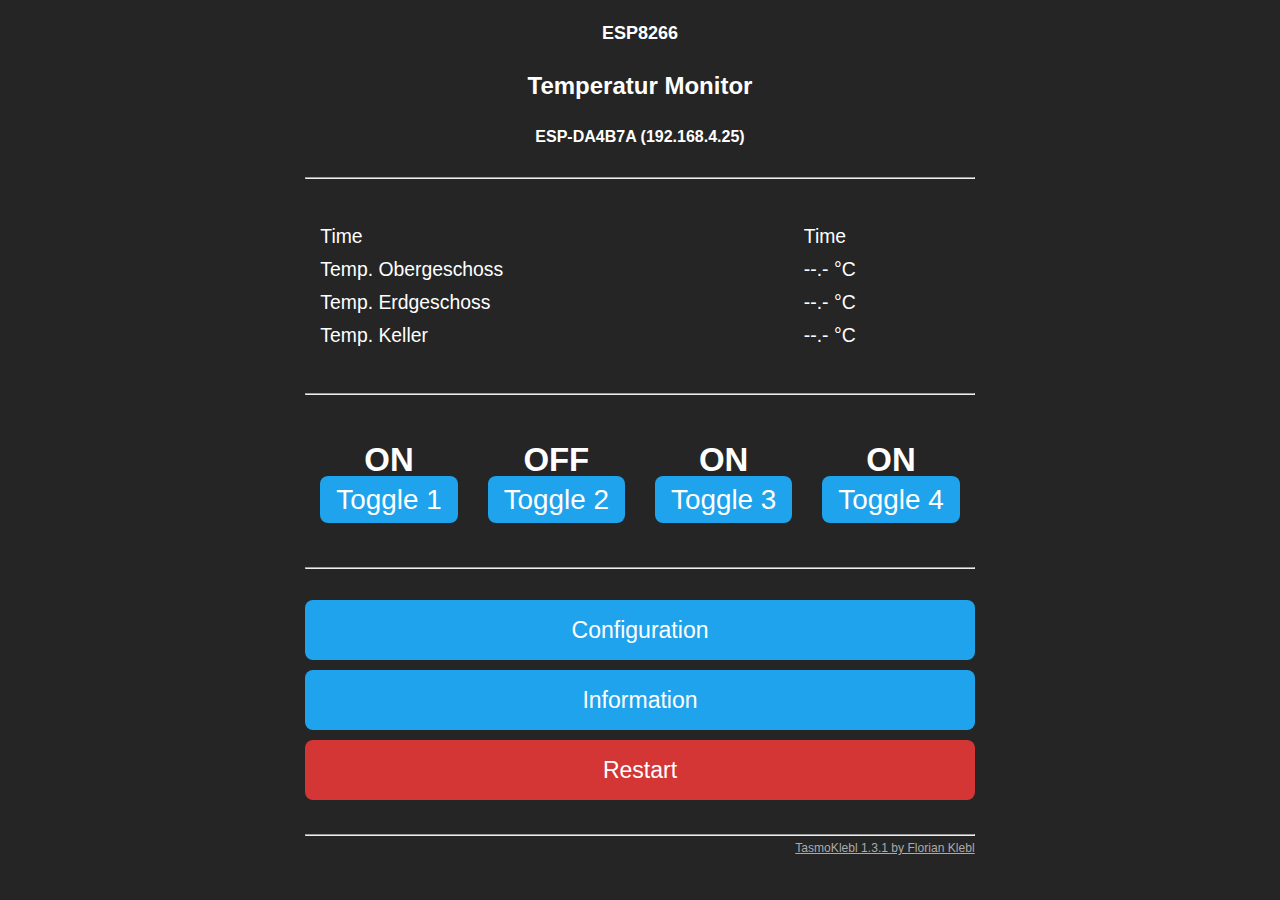
<file: index.html>
<!DOCTYPE html>
<html>

<head>
    <meta name='viewport' content='width=device-width, initial-scale=1.0' />
    <meta charset='utf-8'>
    <link rel="stylesheet" href="./css/index.css" />
    <link rel="icon" type="image/x-icon" href="favicon.ico">
    <script src="./js/index.js"></script>
    <title>Temperature Monitor</title>
</head>

<body class="MainPage">
    <div id='main'>
        <h2 id="deviceType">deviceType</h2>
        <br>
        <h1 id="deviceName">deviceName</h1>
        <br>
        <h3 id="deviceNetstat">deviceNetstat</h3>
        <br>

        <hr>

        <table>
            <tr>
                <td colspan="2">
                    <br>
                </td>
            </tr>
            <tr>
                <td>Time</td>
                <td id="P_time">Time</td>
            </tr>
            <tr>
                <td>Temp. Obergeschoss</td>
                <td><span id='obergeschoss'>--.-</span> &deg;C</td>
            </tr>
            <tr>
                <td>Temp. Erdgeschoss</td>
                <td><span id='erdgeschoss'>--.-</span> &deg;C</td>
            </tr>
            <tr>
                <td>Temp. Keller</td>
                <td><span id='keller'>--.-</span> &deg;C</td>
            </tr>
            <tr>
                <td colspan="2">
                    <br>
                </td>
            </tr>
        </table>

        <hr>

        <br>

        <p>
            <table id="table">

            </table>
        </p>
        
        <br>
        <hr>
        <br>

        <!--
        <p class="p center">
            <button id="mqttpage" class="button" onclick="window.location.href='mqtt.html'">MQTT</button>
        </p>
        -->
        <p class="p center">
            <button id="configpage" class="button"
                onclick="window.location.href='configuration.html'">Configuration</button>
        </p>
        <p class="p center">
            <button id="infopage" class="button" onclick="window.location.href='information.html'">Information</button>
        </p>
        <p class="p center">
            <button id="restartESP" class="button restart" onclick="restartESP(true)">Restart</button>
        </p>
        <br>
        <div style='text-align:right;font-size:11px;'>
            <hr /><a href='https://github.com/fklebl' target='_blank'>TasmoKlebl 1.3.1 by Florian Klebl</a>
        </div>
    </div>

</body>

</html>
</file>
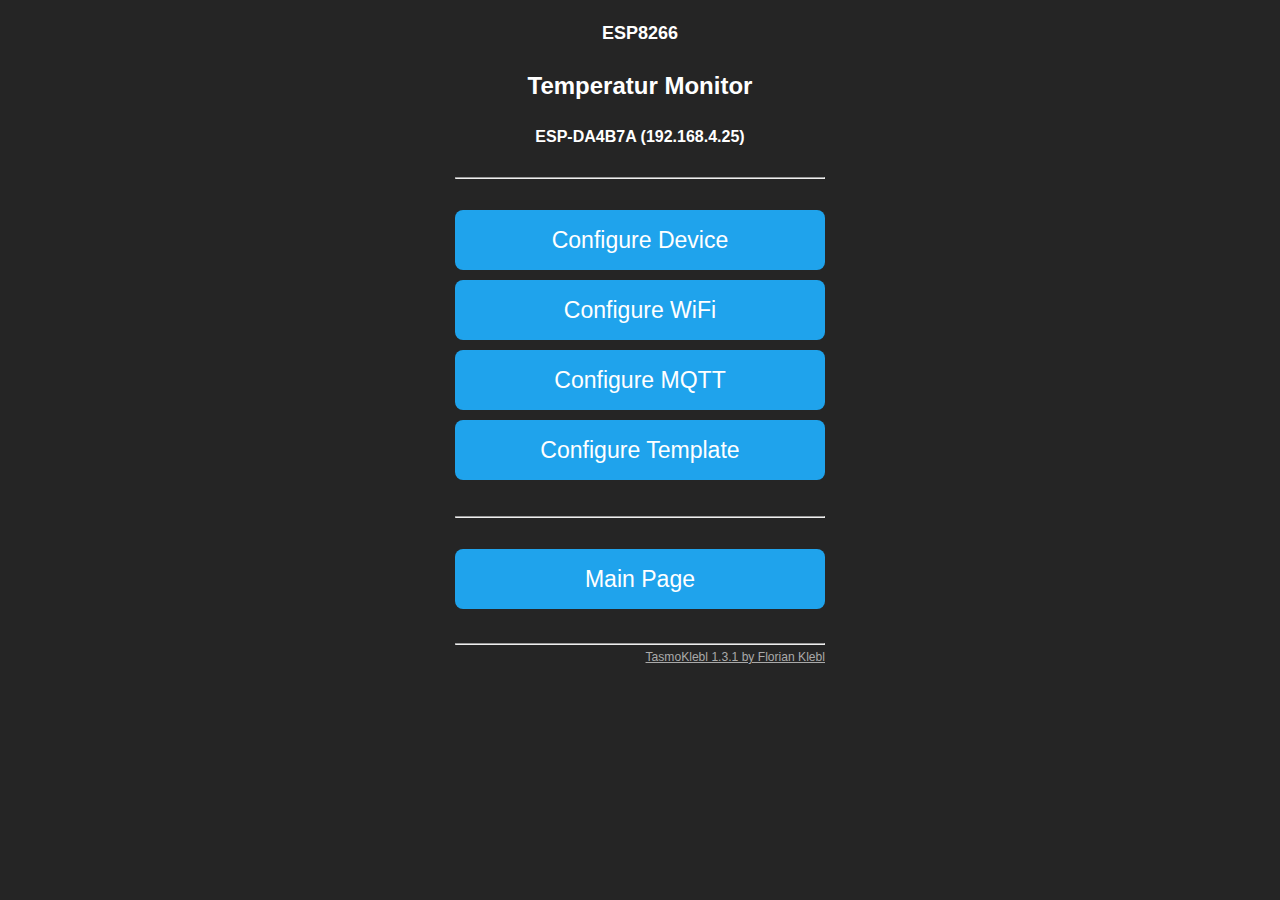
<file: configuration.html>
<!DOCTYPE html>
<html>

<head>
    <meta name='viewport' content='width=device-width, initial-scale=1.0' />
    <meta charset='utf-8'>
    <link rel="stylesheet" href="./css/index.css" />
    <script src="./js/index.js"></script>
    <title>Configuration</title>
</head>

<body>
    <div id='main'>
        <h2 id="deviceType">deviceType</h2>
        <br>
        <h1 id="deviceName">deviceName</h2>
        <br>
        <h3 id="deviceNetstat">deviceNetstat</h3>
        <br>

        <hr>

        <br>
        
        <p>
            <button id="deviceSettings" class="button" onclick="window.location.href='device.html'">Configure Device</button>
        </p>

        <p>
            <button id="wifiSettings" class="button" onclick="window.location.href='wifi.html'">Configure WiFi</button>
        </p>

        <p>
            <button id="mqttSettings" class="button" onclick="window.location.href='mqtt.html'">Configure MQTT</button>
        </p>

        <p>
            <button id="templateSettings" class="button" onclick="window.location.href='template.html'">Configure Template</button>
        </p>

        <br>

        <hr>

        <br>

        <p>
            <button id="mainpage" class="button" onclick="window.location.href='/'">Main Page</button>
        </p>

        <br>

        <div style='text-align:right;font-size:11px;'>
            <hr /><a href='https://github.com/fklebl' target='_blank'>TasmoKlebl 1.3.1 by Florian Klebl</a>
        </div>
    </div>

</body>

</html>
</file>
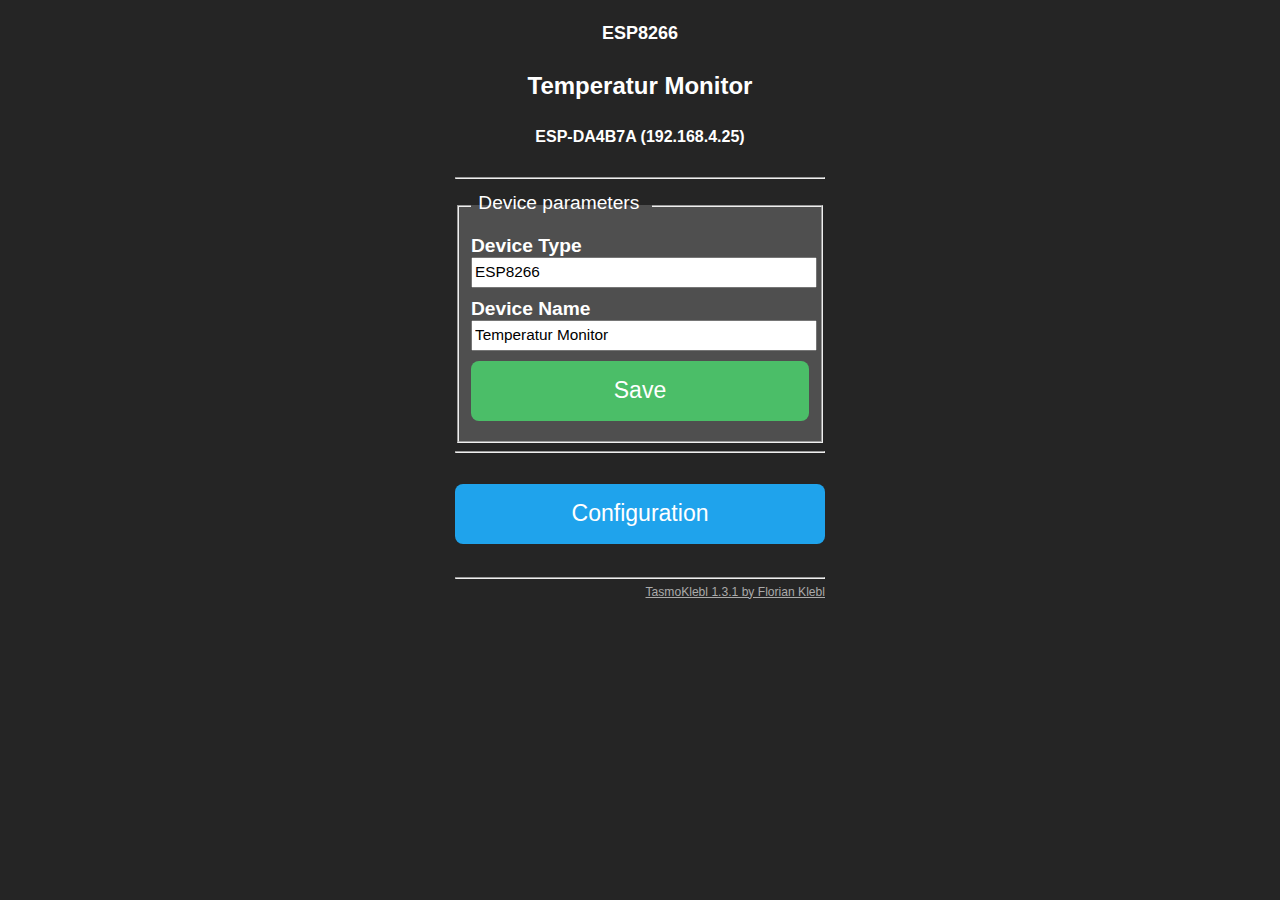
<file: device.html>
<!DOCTYPE html>
<html>

<head>
    <meta name='viewport' content='width=device-width, initial-scale=1.0' />
    <meta charset='utf-8'>
    <link rel="stylesheet" href="./css/index.css" />
    <script src="./js/index.js"></script>
    <title>Device Settings</title>
</head>

<body>
    <div id='main'>
        <h2 id="deviceType">deviceType</h2>
        <br>
        <h1 id="deviceName">deviceName</h1>
        <br>
        <h3 id="deviceNetstat">deviceNetstat</h3>
        <br>

        <hr>

        <fieldset>
            <legend>
                <p>&nbsp;Device parameters &nbsp;</p>
            </legend>
            <p>
                <b>Device Type</b><br>
                <input type="text" id="deviceTypeInput">
            </p>
            <p>
                <b>Device Name</b><br>
                <input type="text" id="deviceNameInput">
            </p>
            <p>
                <button type="submit" id="save-device" class="button save" onclick="saveDeviceInfo()">Save</button>
            </p>
        </fieldset>

        <hr>

        <br>

        <p>
            <button id="confpage" class="button"
                onclick="window.location.href='configuration.html'">Configuration</button>
        </p>
        <br>
        <div style='text-align:right;font-size:11px;'>
            <hr /><a href='https://github.com/fklebl' target='_blank'>TasmoKlebl 1.3.1 by Florian Klebl</a>
        </div>
    </div>

</body>

</html>
</file>
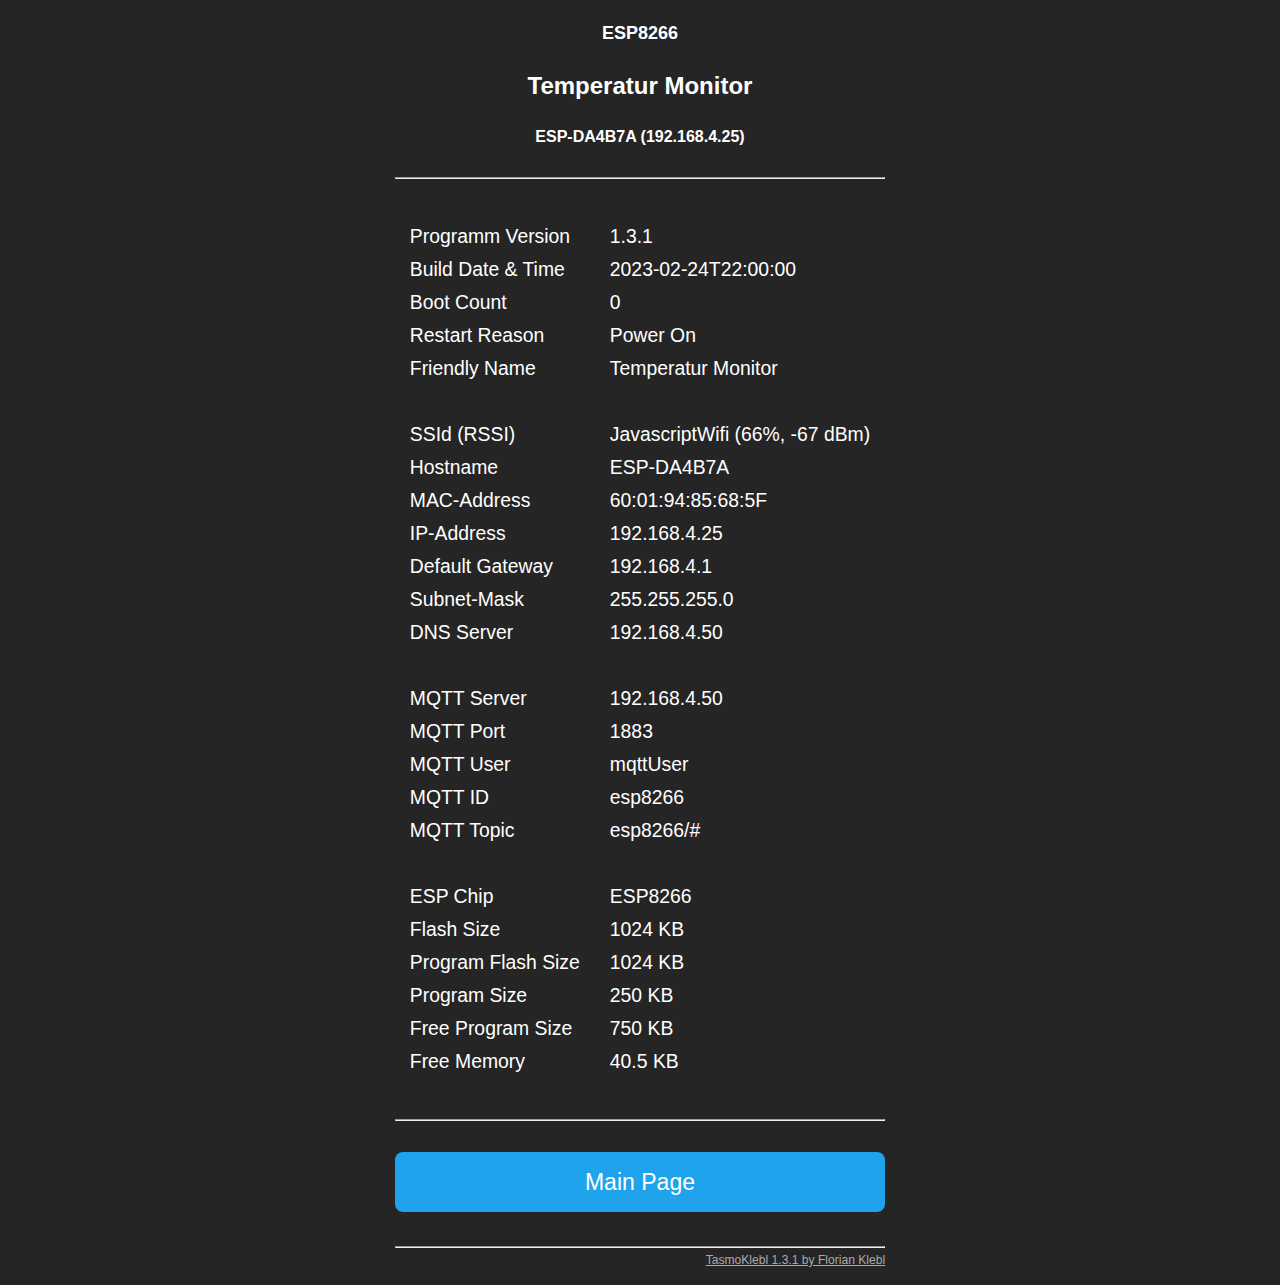
<file: information.html>
<!DOCTYPE html>
<html>

<head>
    <meta name='viewport' content='width=device-width, initial-scale=1.0' />
    <meta charset='utf-8'>
    <link rel="stylesheet" href="./css/index.css" />
    <script src="./js/index.js"></script>
    <title>Information Monitor</title>
</head>

<body>
    <div id='main'>
        <h2 id="deviceType">deviceType</h2>
        <br>
        <h1 id="deviceName">deviceName</h1>
        <br>
        <h3 id="deviceNetstat">deviceNetstat</h3>
        <br>

        <hr>

        <table>
            <tr>
                <td colspan="2">
                    <br>
                </td>
            </tr>
            <tr>
                <td>Programm Version</td>
                <td id="version">Version</td>
            </tr>
            <tr>
                <td>Build Date & Time</td>
                <td id="build">Build</td>
            </tr>
            <tr>
                <td>Boot Count</td>
                <td id="bootCount">Boot Count</td>
            </tr>
            <tr>
                <td>Restart Reason</td>
                <td id="restartReason">Restart Reason</td>
            </tr>
            <tr>
                <td>Friendly Name</td>
                <td id="friendlyName">Friendly Name</td>
            </tr>

            <tr>
                <td colspan="2">
                    <br>
                </td>
            </tr>

            <tr>
                <td>SSId (RSSI)</td>
                <td id="ssid">SSID</td>
            </tr>
            <tr>
                <td>Hostname</td>
                <td id="hostname">Hostname</td>
            </tr>
            <tr>
                <td>MAC-Address</td>
                <td id="macaddress">MAC-Address</td>
            </tr>
            <tr>
                <td>IP-Address</td>
                <td id="ipaddress">IP-Address</td>
            </tr>
            <tr>
                <td>Default Gateway</td>
                <td id="gateway">Gateway</td>
            </tr>
            <tr>
                <td>Subnet-Mask</td>
                <td id="subnetmask">Subnet-Mask</td>
            </tr>
            <tr>
                <td>DNS Server</td>
                <td id="dns">DNS Server</td>
            </tr>

            <tr>
                <td colspan="2">
                    <br>
                </td>
            </tr>

            <tr>
                <td>MQTT Server</td>
                <td id="mqttServer">MQTT Server</td>
            </tr>
            <tr>
                <td>MQTT Port</td>
                <td id="mqttPort">MQTT Port</td>
            </tr>
            <tr>
                <td>MQTT User</td>
                <td id="mqttUsername">MQTT User</td>
            </tr>
            <tr>
                <td>MQTT ID</td>
                <td id="mqttId">MQTT ID</td>
            </tr>
            <tr>
                <td>MQTT Topic</td>
                <td id="mqttTopic">MQTT Topic</td>
            </tr>
            
            <tr>
                <td colspan="2">
                    <br>
                </td>
            </tr>

            <tr>
                <td>ESP Chip</td>
                <td id="espChip">ESP Chip</td>
            </tr>
            <tr>
                <td>Flash Size</td>
                <td id="flashSize">Flash Size</td>
            </tr>
            <tr>
                <td>Program Flash Size</td>
                <td id="programFlashSize">Program Flash Size</td>
            </tr>
            <tr>
                <td>Program Size</td>
                <td id="programSize">Program Size</td>
            </tr>
            <tr>
                <td>Free Program Size</td>
                <td id="freeProgramSpace">Free Program Size</td>
            </tr>
            <tr>
                <td>Free Memory</td>
                <td id="freeMemory">Free Memory</td>
            </tr>
            <tr>
                <td colspan="2">
                    <br>
                </td>
            </tr>
        </table>

        <hr>

        <br>

        <p>
            <button id="mainpage" class="button" onclick="window.location.href='/'">Main Page</button>
        </p>

        <br>
        <div style='text-align:right;font-size:11px;'>
            <hr /><a href='https://github.com/fklebl' target='_blank'>TasmoKlebl 1.3.1 by Florian Klebl</a>
        </div>
    </div>

</body>

</html>
</file>
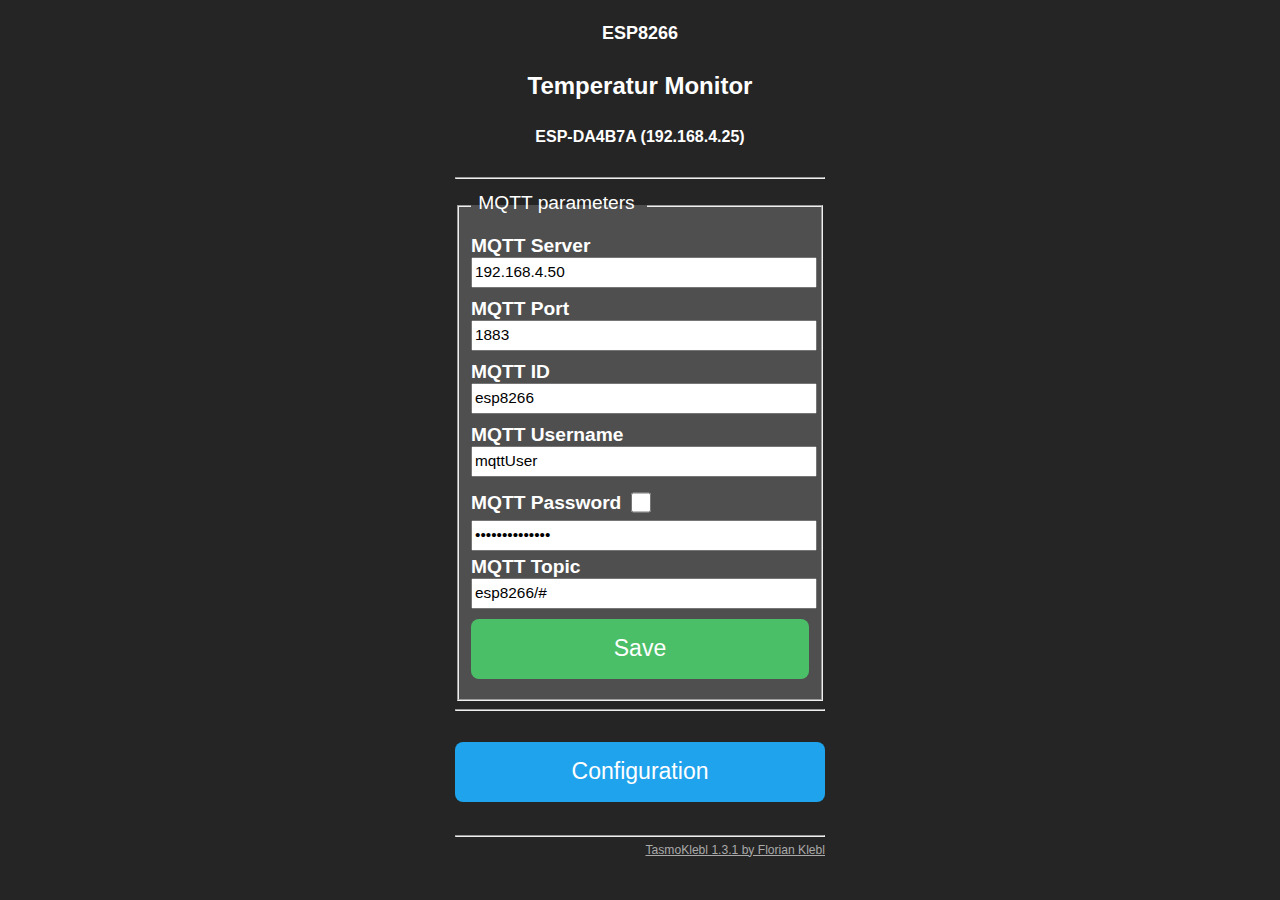
<file: mqtt.html>
<!DOCTYPE html>
<html>

<head>
    <meta name='viewport' content='width=device-width, initial-scale=1.0' />
    <meta charset='utf-8'>
    <link rel="stylesheet" href="./css/index.css" />
    <script src="./js/index.js"></script>
    <title>MQTT Settings</title>
</head>

<body>
    <div id='main'>
        <h2 id="deviceType">deviceType</h2>
        <br>
        <h1 id="deviceName">deviceName</h1>
        <br>
        <h3 id="deviceNetstat">deviceNetstat</h3>
        <br>

        <hr>

        <fieldset>
            <legend>
                <p>&nbsp;MQTT parameters &nbsp;</p>
            </legend>
            <p>
                <b>MQTT Server</b><br>
                <input type="text" id="mqttServer">
            </p>
            <p>
                <b>MQTT Port</b><br>
                <input type="text" id="mqttPort">
            </p>
            <p>
                <b>MQTT ID</b><br>
                <input type="text" id="mqttId">
            </p>
            <p>
                <b>MQTT Username</b><br>
                <input type="text" id="mqttUsername">
            </p>
            <p>
            <div class="parent">
                <div class="child">
                    <b>MQTT Password</b>
                </div>
                <div class="child">
                    <input type="checkbox" onclick="togglePwVisibility('mqttPassword')">
                </div><br>
                <input type="password" id="mqttPassword">
            </div>
            <p>
                <b>MQTT Topic</b><br>
                <input type="text" id="mqttTopic">
            </p>
            <p>
                <button type="submit" id="save-mqtt" class="button save" onclick="saveMqtt()">Save</button>
            </p>
        </fieldset>

        <hr>

        <br>

        <p>
            <button id="confpage" class="button"
                onclick="window.location.href='configuration.html'">Configuration</button>
        </p>
        <br>
        <div style='text-align:right;font-size:11px;'>
            <hr /><a href='https://github.com/fklebl' target='_blank'>TasmoKlebl 1.3.1 by Florian Klebl</a>
        </div>
    </div>

</body>

</html>
</file>
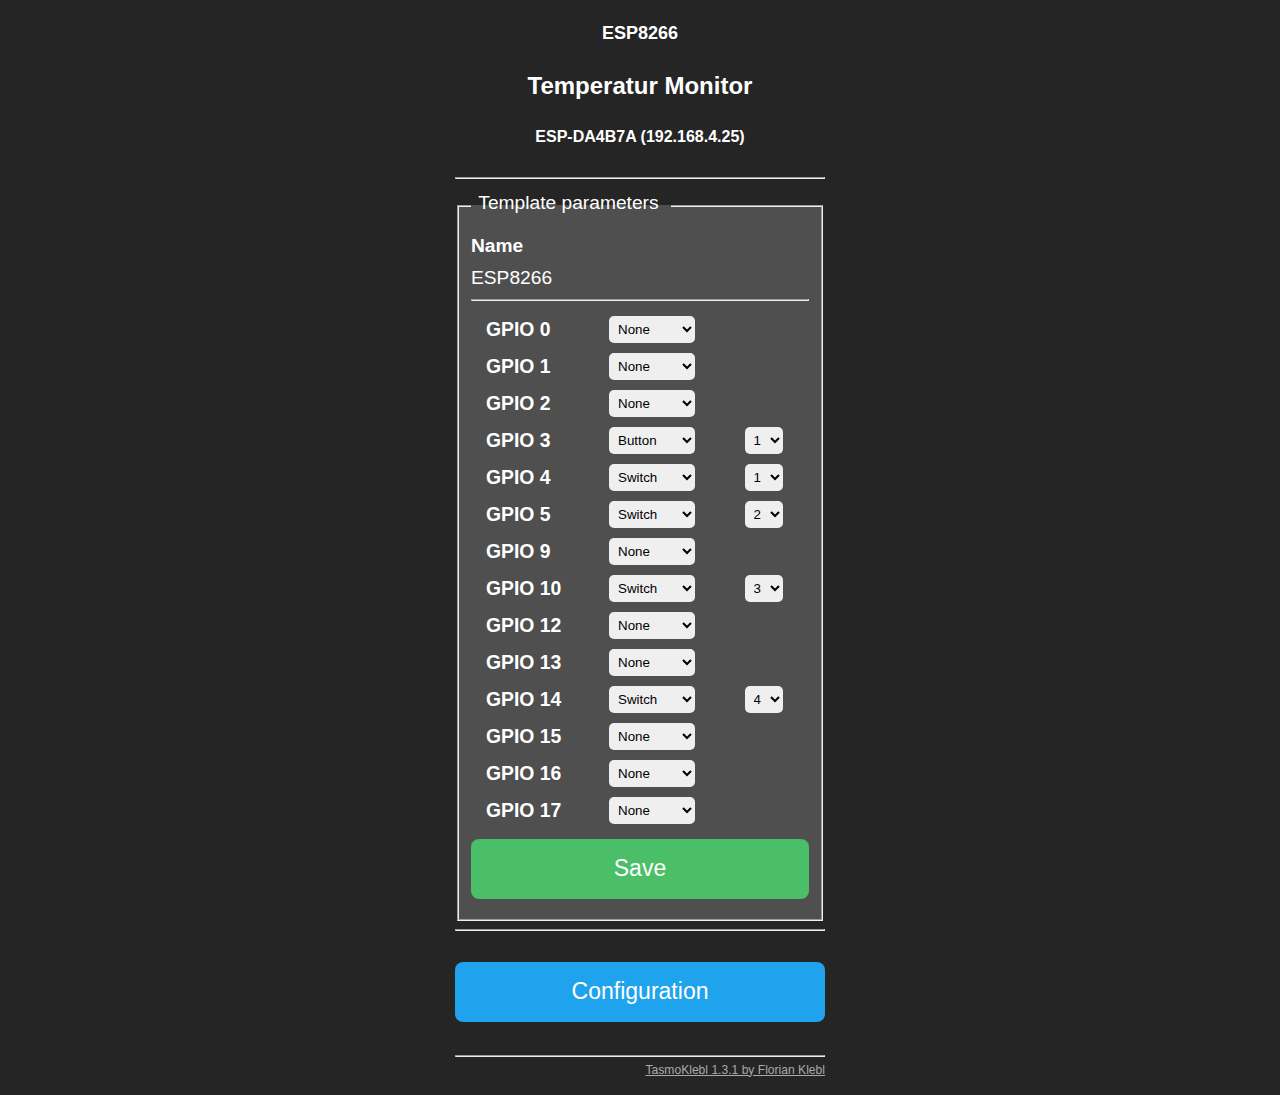
<file: template.html>
<!DOCTYPE html>
<html>

<head>
    <meta name='viewport' content='width=device-width, initial-scale=1.0' />
    <meta charset='utf-8'>
    <link rel="stylesheet" href="./css/template.css" />
    <script src="./js/template.js"></script>
    <title>Information Monitor</title>
</head>

<body>
    <div id='main'>
        <h2 id="deviceType">deviceType</h2>
        <br>
        <h1 id="deviceName">deviceName</h1>
        <br>
        <h3 id="deviceNetstat">deviceNetstat</h3>
        <br>

        <hr>

        <fieldset>
            <legend>
                <p>&nbsp;Template parameters &nbsp;</p>
            </legend>
            <p>
                <b>Name</b><br>
            <p id="templateName">Template Name</p>
            </p>
            <hr>
            <p>
                <table id="table">

                </table>
            </p>
            
            <p>
                <button type="submit" id="save-wifi" class="button save" onclick="saveTemplate()">Save</button>
            </p>
        </fieldset>

        <hr>

        <br>

        <p>
            <button id="confpage" class="button" onclick="window.location.href='configuration.html'">Configuration</button>
        </p>

        <br>
        <div style='text-align:right;font-size:11px;'>
            <hr /><a href='https://github.com/fklebl' target='_blank'>TasmoKlebl 1.3.1 by Florian Klebl</a>
        </div>
    </div>

</body>

</html>
</file>
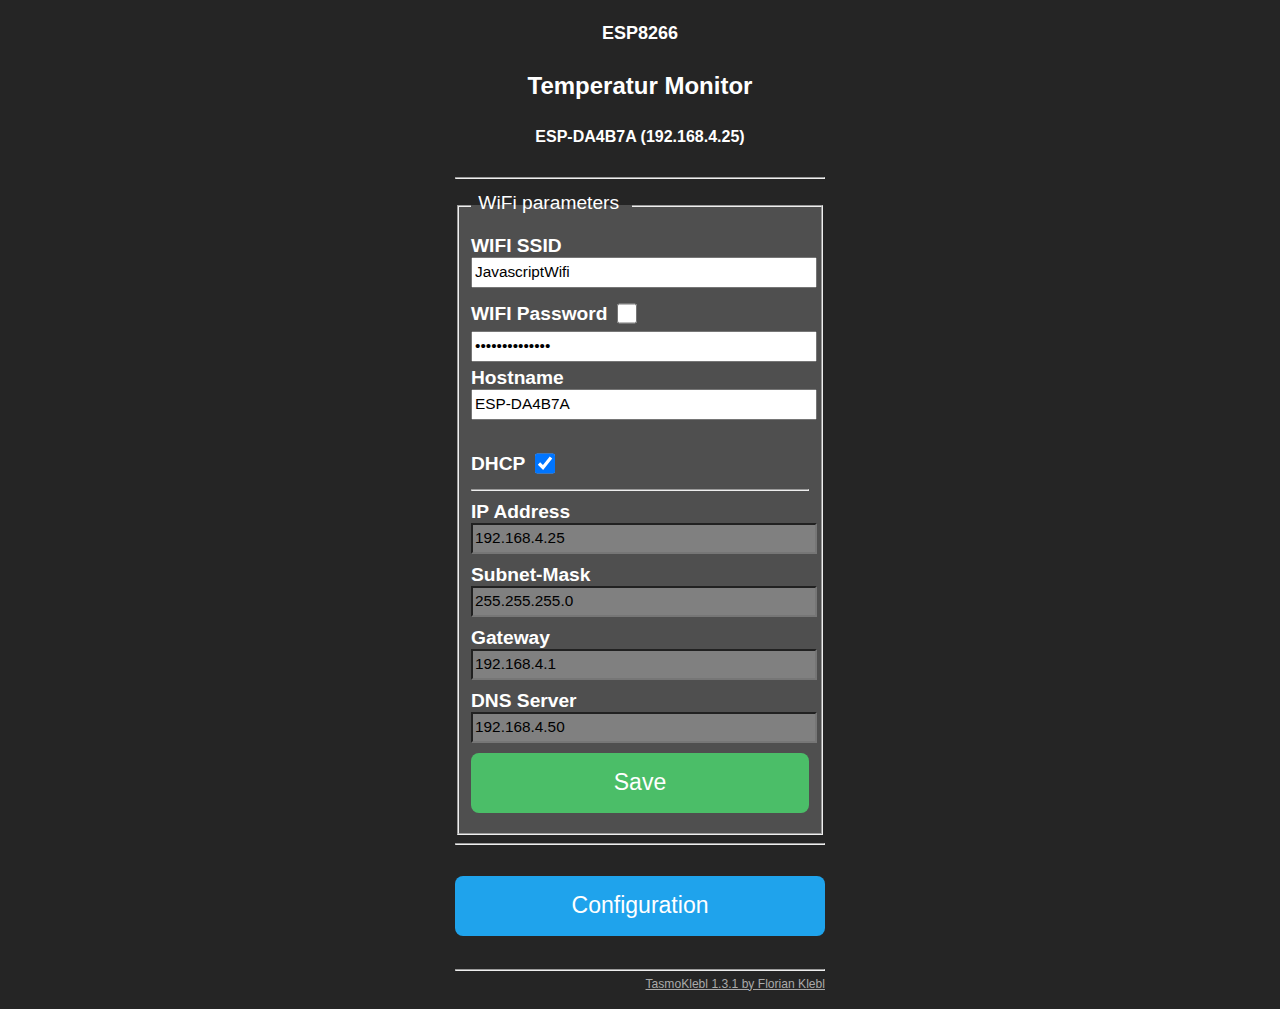
<file: wifi.html>
<!DOCTYPE html>
<html>

<head>
    <meta name='viewport' content='width=device-width, initial-scale=1.0' />
    <meta charset='utf-8'>
    <link rel="stylesheet" href="./css/index.css" />
    <script src="./js/index.js"></script>
    <title>WiFi Settings</title>
</head>

<body>
    <div id='main'>
        <h2 id="deviceType">deviceType</h2>
        <br>
        <h1 id="deviceName">deviceName</h1>
        <br>
        <h3 id="deviceNetstat">deviceNetstat</h3>
        <br>

        <hr>

        <fieldset>
            <legend>
                <p>&nbsp;WiFi parameters &nbsp;</p>
            </legend>
            <p>
                <b>WIFI SSID</b><br>
                <input type="text" id="ssid">
            </p>
            <p>
            <div class="parent">
                <div class="child">
                    <b>WIFI Password</b>
                </div>
                <div class="child">
                    <input type="checkbox" onclick="togglePwVisibility('wifipassword')">
                </div><br>
                <input type="password" id="wifipassword">
            </div>
            <p>
                <b>Hostname</b><br>
                <input type="text" id="hostname">
            </p>
            <br>
            <div class="parent">
                <div class="child">
                    <b>DHCP</b>
                </div>
                <div class="child">
                    <input type="checkbox" id="dhcp" onclick="toggleDHCP()">
                </div>
            </div>
            <hr>
            </p>
            <p>
                <b>IP Address</b><br>
                <input type="text" id="ipaddress">
            </p>
            <p>
                <b>Subnet-Mask</b><br>
                <input type="text" id="subnetmask">
            </p>
            <p>
                <b>Gateway</b><br>
                <input type="text" id="gateway">
            </p>
            <p>
                <b>DNS Server</b><br>
                <input type="text" id="dns">
            </p>
            <p>
                <button type="submit" id="save-wifi" class="button save" onclick="saveWifi()">Save</button>
            </p>
        </fieldset>

        <hr>

        <br>

        <p>
            <button id="confpage" class="button"
                onclick="window.location.href='configuration.html'">Configuration</button>
        </p>
        <br>
        <div style='text-align:right;font-size:11px;'>
            <hr /><a href='https://github.com/fklebl' target='_blank'>TasmoKlebl 1.3.1 by Florian Klebl</a>
        </div>
    </div>

</body>

</html>
</file>
<file: css/index.css>
body {
  font-size: 100%;
  background-color: #252525;
}

#main {
  display: table;
  margin: auto;
  padding: 10px 10px 10px 10px;
  min-width: 370px;
}

#content {
  border: 5px solid blue;
  height: 180px;
  width: 360px;
  border-radius: 15px;
  padding: 10px 0px 10px 0px;
}

#contentButtons {
  border: 5px solid red;
  border-radius: 15px;
  padding: 10px 0px 10px 0px;
}

h1 {
  text-align: center;
  color: white;
  font-family: Verdana, Geneva, Tahoma, sans-serif;
  margin: 5px 0px 5px 0px;
  font-size: x-large;
}

h2 {
  text-align: center;
  color: white;
  font-family: Verdana, Geneva, Tahoma, sans-serif;
  margin: 5px 0px 5px 0px;
  font-size: large;
}

h3 {
  text-align: center;
  color: white;
  font-family: Verdana, Geneva, Tahoma, sans-serif;
  margin: 5px 0px 5px 0px;
  font-size: medium;
}

input {
  width: 100%;
  height: 25px;
  font-family: Verdana, Geneva, Tahoma, sans-serif;
  color: black;
  font-size: 80%;
}

input:read-only {
  font-family: Verdana, Geneva, Tahoma, sans-serif;
  background-color: gray;
  font-size: 80%;
}

fieldset {
  background: #4f4f4f;
}

button {
  border: none;
  color: white;
  border-radius: 8px;
  width: 100%;
  background-color: #1fa3ec;
  height: 60px;
  font-size: 120%;
  cursor: pointer;
}

button:hover {
  background: #0e70a4;
}

button.save {
  border: none;
  color: white;
  border-radius: 8px;
  width: 100%;
  background-color: #4bbe68;
  height: 60px;
  font-size: 120%;
  cursor: pointer;
}

button.save:hover {
  background: #5aaf6f;
}

.restart {
  border: none;
  color: white;
  border-radius: 8px;
  width: 100%;
  background-color: #d43535;
  height: 60px;
  font-size: 120%;
  cursor: pointer;
}

.restart:hover {
  background: #931f1f;
}

p {
  text-align: left;
  color: white;
  font-family: Verdana, Geneva, Tahoma, sans-serif;
  margin: 5px 0px 10px 0px;
  font-size: 120%;
}

p.center {
  text-align: center;
  color: white;
  font-family: Verdana, Geneva, Tahoma, sans-serif;
  margin: 5px 0px 10px 0px;
  font-size: 120%;
}

a {
  font-family: Verdana, Geneva, Tahoma, sans-serif;
  color: #aaa;
  font-size: 110%;
}

#time_P {
  margin: 10px 0px 15px 0px;
  color: white;
}

table {
  font-family: arial, sans-serif;
  border-collapse: collapse;
  width: 100%;
}

td,
th {
  text-align: left;
  color: white;
  padding-top: 5px;
  padding-bottom: 5px;
  padding-right: 15px;
  padding-left: 15px;
  background-color: #252525;
  font-family: Verdana, Geneva, Tahoma, sans-serif;
  font-size: 110%;
}

tr {
  text-align: left;
  color: white;
  background-color: #252525;
  font-family: Verdana, Geneva, Tahoma, sans-serif;
  font-size: 110%;
}

cite {
  margin: 16px 32px;
  font-weight: bold;
}


.parent {
  width: 100%;
  text-align: left;
  color: white;
  font-family: Verdana, Geneva, Tahoma, sans-serif;
  display: inline-block;
  vertical-align: middle;
  font-size: 120%;
}

.child {
  text-align: left;
  color: white;
  font-family: Verdana, Geneva, Tahoma, sans-serif;
  display: inline-block;
  vertical-align: middle;
  font-size: 100%;
}

.state {
  text-align: center;
  color: white;
  font-family: Verdana, Geneva, Tahoma, sans-serif;
  margin: 5px 0px 5px 0px;
  font-size: 170%;
}

.checkboxbutton {
  background: #1fa3ec;
  color: white;
  padding: 0.5rem 1rem;
  border-radius: 0.5rem;
  width: 100%;
  height: 60px;
  font-size: 120%;
  cursor: pointer;
}

.checkboxbutton:hover {
  background: #0e70a4;
}

.checkboxbutton.red {
  background: #d43535;
}

.checkboxbutton.red:hover {
  background: #931f1f;
}

.checkboxbutton.yellow {
  background: yellow;
  color: black;
}

.checkboxbutton.yellow:hover {
  background: gold;
}

.checkboxbutton.green {
  background: #4bbe68;
}

.checkboxbutton.green:hover {
  background: green;
}

.visually-hidden {
  position: absolute;
  left: -100vw;
}

/* The switch - the box around the slider */
.switch {
  position: relative;
  display: inline-block;
  width: 60px;
  height: 34px;
}

/* Hide default HTML checkbox */
.switch input {
  opacity: 0;
  width: 0;
  height: 0;
}

/* The slider */
.slider {
  position: absolute;
  cursor: pointer;
  top: 0;
  left: 0;
  right: 0;
  bottom: 0;
  background-color: #ccc;
  -webkit-transition: .4s;
  transition: .4s;
}

.slider:before {
  position: absolute;
  content: "";
  height: 26px;
  width: 26px;
  left: 4px;
  bottom: 4px;
  background-color: white;
  -webkit-transition: .4s;
  transition: .4s;
}

input:checked+.slider {
  background-color: #2196F3;
}

input:focus+.slider {
  box-shadow: 0 0 1px #2196F3;
}

input:checked+.slider:before {
  -webkit-transform: translateX(26px);
  -ms-transform: translateX(26px);
  transform: translateX(26px);
}

/* Rounded sliders */
.slider.round {
  border-radius: 34px;
}

.slider.round:before {
  border-radius: 50%;
}
</file>
<file: css/template.css>
body {
    font-size: 100%;
    background-color: #252525;
}

#main {
    display: table;
    margin: auto;
    padding: 10px 10px 10px 10px;
    min-width: 370px;
}

#content {
    border: 5px solid blue;
    height: 180px;
    width: 360px;
    border-radius: 15px;
    padding: 10px 0px 10px 0px;
}

#contentButtons {
    border: 5px solid red;
    border-radius: 15px;
    padding: 10px 0px 10px 0px;
}

h1 {
    text-align: center;
    color: white;
    font-family: Verdana, Geneva, Tahoma, sans-serif;
    margin: 5px 0px 5px 0px;
    font-size: x-large;
}

h2 {
    text-align: center;
    color: white;
    font-family: Verdana, Geneva, Tahoma, sans-serif;
    margin: 5px 0px 5px 0px;
    font-size: large;
}

h3 {
    text-align: center;
    color: white;
    font-family: Verdana, Geneva, Tahoma, sans-serif;
    margin: 5px 0px 5px 0px;
    font-size: medium;
}

input {
    width: 100%;
    height: 25px;
    font-family: Verdana, Geneva, Tahoma, sans-serif;
    color: black;
    font-size: 80%;
}

input:read-only {
    font-family: Verdana, Geneva, Tahoma, sans-serif;
    background-color: gray;
    font-size: 80%;
}

fieldset {
    background: #4f4f4f;
}

button {
    border: none;
    color: white;
    border-radius: 8px;
    width: 100%;
    background-color: #1fa3ec;
    height: 60px;
    font-size: 120%;
    cursor: pointer;
}

button:hover {
    background: #0e70a4;
}

button.save {
    border: none;
    color: white;
    border-radius: 8px;
    width: 100%;
    background-color: #4bbe68;
    height: 60px;
    font-size: 120%;
    cursor: pointer;
}

button.save:hover {
    background: #5aaf6f;
}

.restart {
    border: none;
    color: white;
    border-radius: 8px;
    width: 100%;
    background-color: #d43535;
    height: 60px;
    font-size: 120%;
    cursor: pointer;
}

.restart:hover {
    background: #931f1f;
}

p {
    text-align: left;
    color: white;
    font-family: Verdana, Geneva, Tahoma, sans-serif;
    margin: 5px 0px 10px 0px;
    font-size: 120%;
}

p.center {
    text-align: center;
    color: white;
    font-family: Verdana, Geneva, Tahoma, sans-serif;
    margin: 5px 0px 10px 0px;
    font-size: 120%;
}

a {
    font-family: Verdana, Geneva, Tahoma, sans-serif;
    color: #aaa;
    font-size: 110%;
}

#time_P {
    margin: 10px 0px 15px 0px;
    color: white;
}

table {
    font-family: arial, sans-serif;
    border-collapse: collapse;
    width: 100%;
}

td,
th {
    text-align: left;
    color: white;
    padding-top: 5px;
    padding-bottom: 5px;
    padding-right: 15px;
    padding-left: 15px;
    background-color: #4f4f4f;
    font-family: Verdana, Geneva, Tahoma, sans-serif;
    font-size: 110%;
}

tr {
    text-align: left;
    color: white;
    background-color: #4f4f4f;
    font-family: Verdana, Geneva, Tahoma, sans-serif;
    font-size: 110%;
}

cite {
    margin: 16px 32px;
    font-weight: bold;
}

.red {
    color:#d43535;
}

.parent {
    width: 100%;
    text-align: left;
    color: white;
    font-family: Verdana, Geneva, Tahoma, sans-serif;
    display: inline-block;
    vertical-align: middle;
    font-size: 120%;
}

.child {
    text-align: left;
    color: white;
    font-family: Verdana, Geneva, Tahoma, sans-serif;
    display: inline-block;
    vertical-align: middle;
    font-size: 100%;
}

.state {
    text-align: center;
    color: white;
    font-family: Verdana, Geneva, Tahoma, sans-serif;
    margin: 5px 0px 5px 0px;
    font-size: 170%;
}

.checkboxbutton {
    background: #1fa3ec;
    color: white;
    padding: 0.5rem 1rem;
    border-radius: 0.5rem;
    width: 100%;
    height: 60px;
    font-size: 120%;
    cursor: pointer;
}

.checkboxbutton:hover {
    background: #0e70a4;
}

.checkboxbutton.red {
    background: #d43535;
}

.checkboxbutton.red:hover {
    background: #931f1f;
}

.checkboxbutton.yellow {
    background: yellow;
    color: black;
}

.checkboxbutton.yellow:hover {
    background: gold;
}

.checkboxbutton.green {
    background: #4bbe68;
}

.checkboxbutton.green:hover {
    background: green;
}

.visually-hidden {
    position: absolute;
    left: -100vw;
}

/* The switch - the box around the slider */
.switch {
    position: relative;
    display: inline-block;
    width: 60px;
    height: 34px;
}

/* Hide default HTML checkbox */
.switch input {
    opacity: 0;
    width: 0;
    height: 0;
}

/* The slider */
.slider {
    position: absolute;
    cursor: pointer;
    top: 0;
    left: 0;
    right: 0;
    bottom: 0;
    background-color: #ccc;
    -webkit-transition: .4s;
    transition: .4s;
}

.slider:before {
    position: absolute;
    content: "";
    height: 26px;
    width: 26px;
    left: 4px;
    bottom: 4px;
    background-color: white;
    -webkit-transition: .4s;
    transition: .4s;
}

input:checked+.slider {
    background-color: #2196F3;
}

input:focus+.slider {
    box-shadow: 0 0 1px #2196F3;
}

input:checked+.slider:before {
    -webkit-transform: translateX(26px);
    -ms-transform: translateX(26px);
    transform: translateX(26px);
}

/* Rounded sliders */
.slider.round {
    border-radius: 34px;
}

.slider.round:before {
    border-radius: 50%;
}

select {
    border: none;
    padding: 5px 5px;
    border-radius: 5px;
}

select:focus {
    outline: none;
}
</file>
